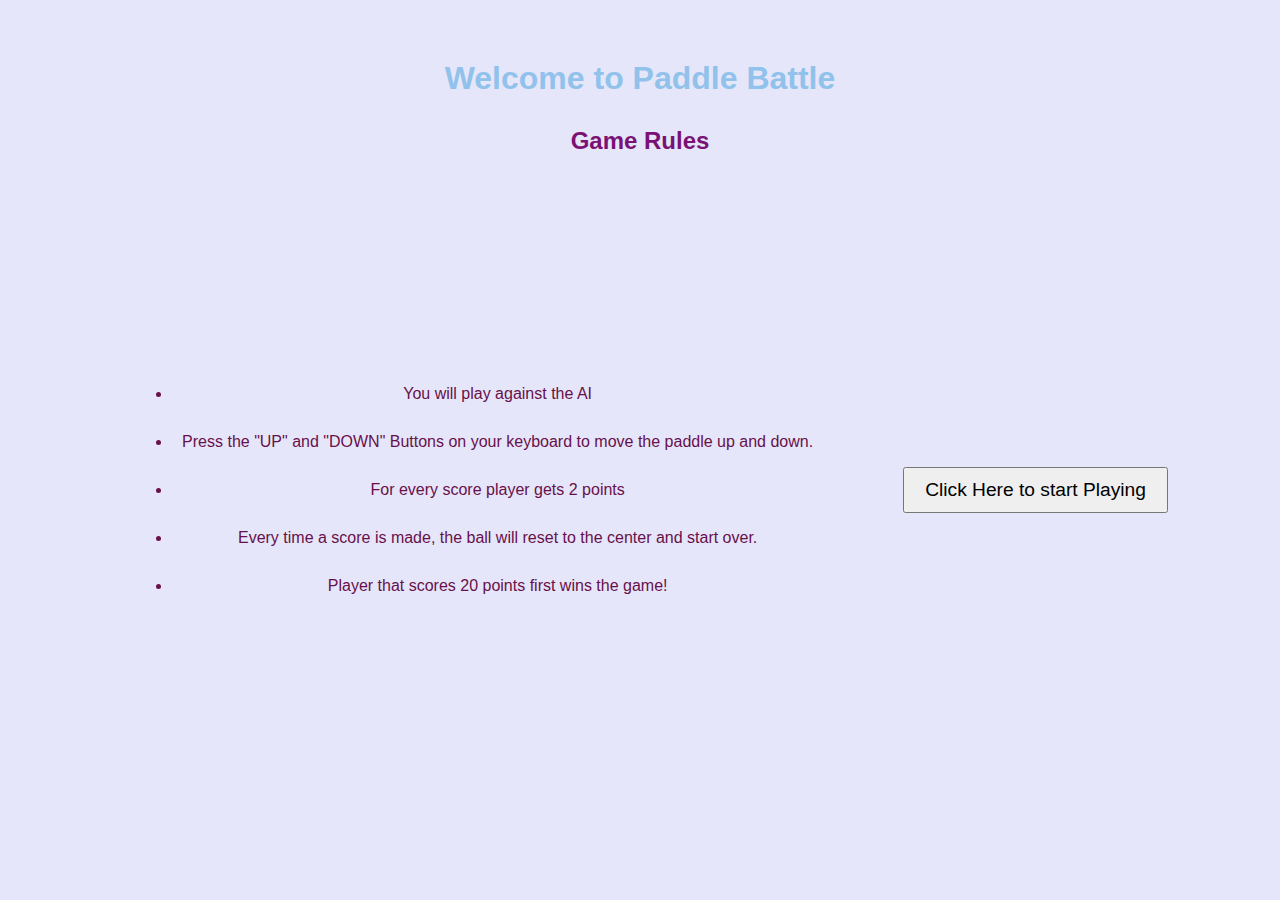
<file: index.html>
<!DOCTYPE html>
<html>
  <head>
    <title> Paddle Battle </title>
    <link href="./MyStyleSheet/myStyle.css" rel="stylesheet" />
  </head>
  <body>
    <h1 class="pg1hd">Welcome to Paddle Battle </h1>
    <h2 class = "rlhd">Game Rules</h2>
    <div class="bdy1">

      <p> 
        <ul>
          <li> You will play against the AI </li>
          <li> Press the "UP" and "DOWN" Buttons on your keyboard to move the paddle up and down. </li>
          <li> For every score player gets 2 points </li>
          <li> Every time a score is made, the ball will reset to the center and start over. </li>
          <li> Player that scores 20 points first wins the game! </li>
        </ul>
    
      </p>
      <button onclick="goToPage()"> Click Here to start Playing </button>

    </div>
    

    <script>
      function goToPage() {
        window.location.href = "start.html";
      }
      </script>
  </body>
</html>
</file>
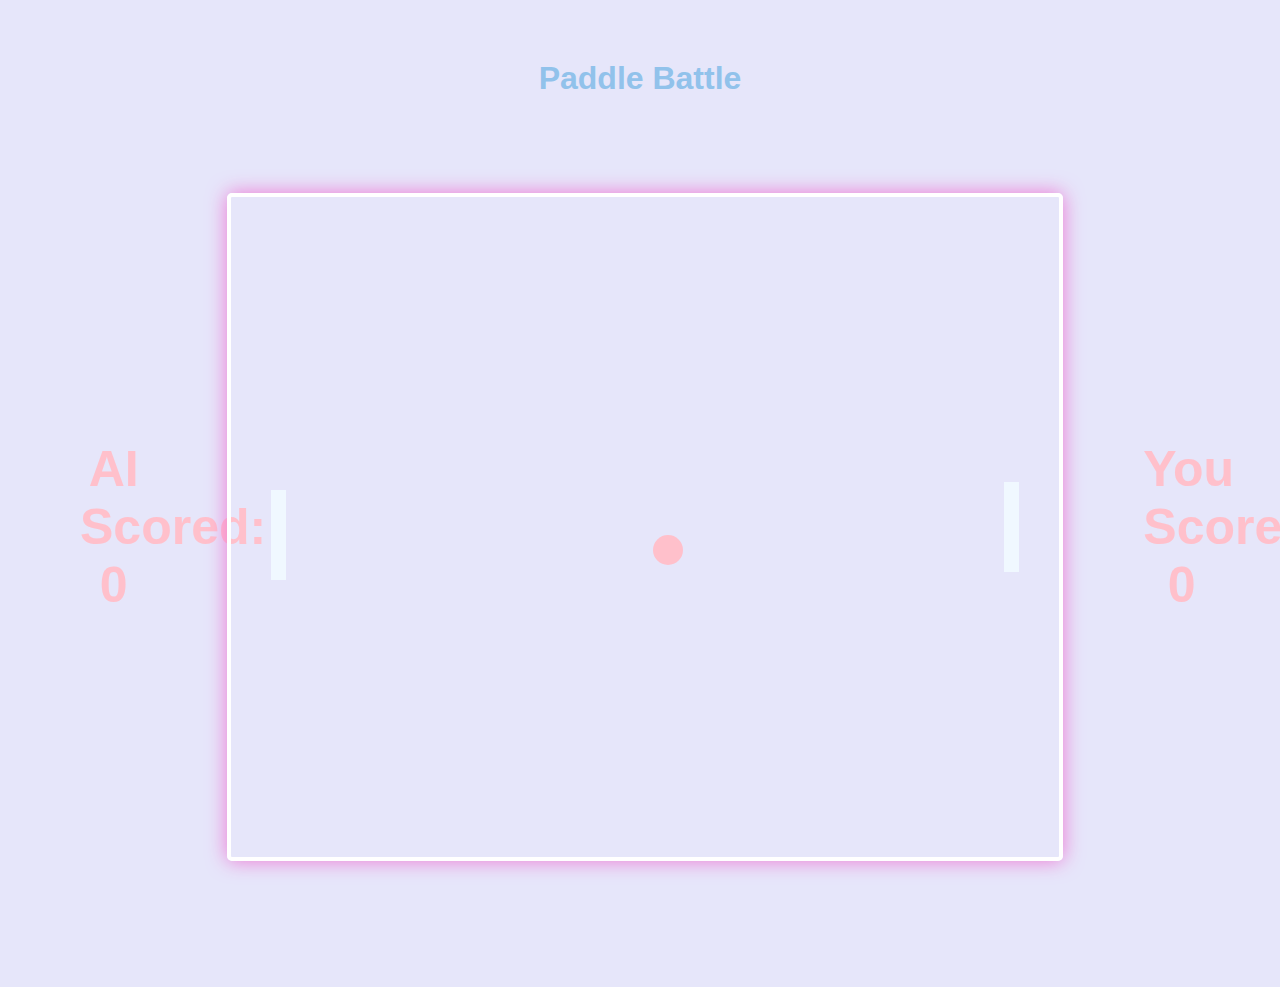
<file: start.html>
<html lang="en">

<head>
    <meta charset="UTF-8">
    <meta http-equiv="X-UA-Compatible" content="IE=edge">
    <meta name="viewport" content="width=device-width, initial-scale=1.0">
    <title>Paddle Battle</title>
    <link href="./MyStyleSheet/myStyle.css" rel="stylesheet" />
</head>

<body>

    <h1 class="mainheading"> Paddle Battle </h1>
    <noscript>Your browser does not support JavaScript!</noscript>

    <div class="canvas-container">
        <p class="left">0</p>  <!-- will display the scores-->
        <div class="wrapper">
            <canvas id="container"></canvas>
        </div>
        <p class="right">0</p>
    </div>

    <div class="small-device">
        <p>This game is currently not supported in mobile.</p>
    </div>

    <script src="./Sscripts/game.js"></script> 
</body>

</html>
</file>
<file: MyStyleSheet/myStyle.css>
*{
    margin: 10px;
    padding: 10px;
    box-sizing: border-box;
}
h1.mainheading {
    text-align: center;
    color: #91c2eb;
    
}

.bdy1 {
    
    text-align: center;
    display: flex;
    justify-content: center;
    align-items: center;
    height: 70vh;
    color: #68104b;
    
}

button {
   
        padding: 10px 20px;
        font-size: 1.2rem;
   
}

h2.rlhd{
    text-align: center;
    color: #7a1175;
}



h1.pg1hd {
    text-align: center;
    color: #91c2eb;
    
}
body{
    position: relative;
    background: lavender;
    overflow: hidden;
    font-family:'Gill Sans', 'Gill Sans MT', Calibri, 'Trebuchet MS', sans-serif
    
}

/* Small devices show this  */
.small-device{
    color:white;
    height: 100vh;
    width: 100%;
    display: flex;
    align-items: center;
    justify-content: center;
    padding: 10%;
    text-align: center;
    line-height: 140%;
    font-size: 16px;
}

.canvas-container{
    height: 100%;
    width: 100%;
    position: relative;
    display: flex;
    align-items: center;
    justify-content: center;
}

.canvas-container p{
    font-size: 50px;
    font-weight: 600;
    color: pink;
    min-width: 40px;
    text-align: center;
}

/* Score of left player  */
.canvas-container p:first-child{
    margin-right: 60px;
}

/* Score of right player  */
.canvas-container p:last-child{
    margin-left: 60px;
}


.canvas-container .wrapper{
    border: 4px solid white;
    border-radius: 5px;
    display: flex;
    align-items: center;
    justify-content: center;
    box-shadow: 0px 0px 20px #ee75d4;
}
</file>
